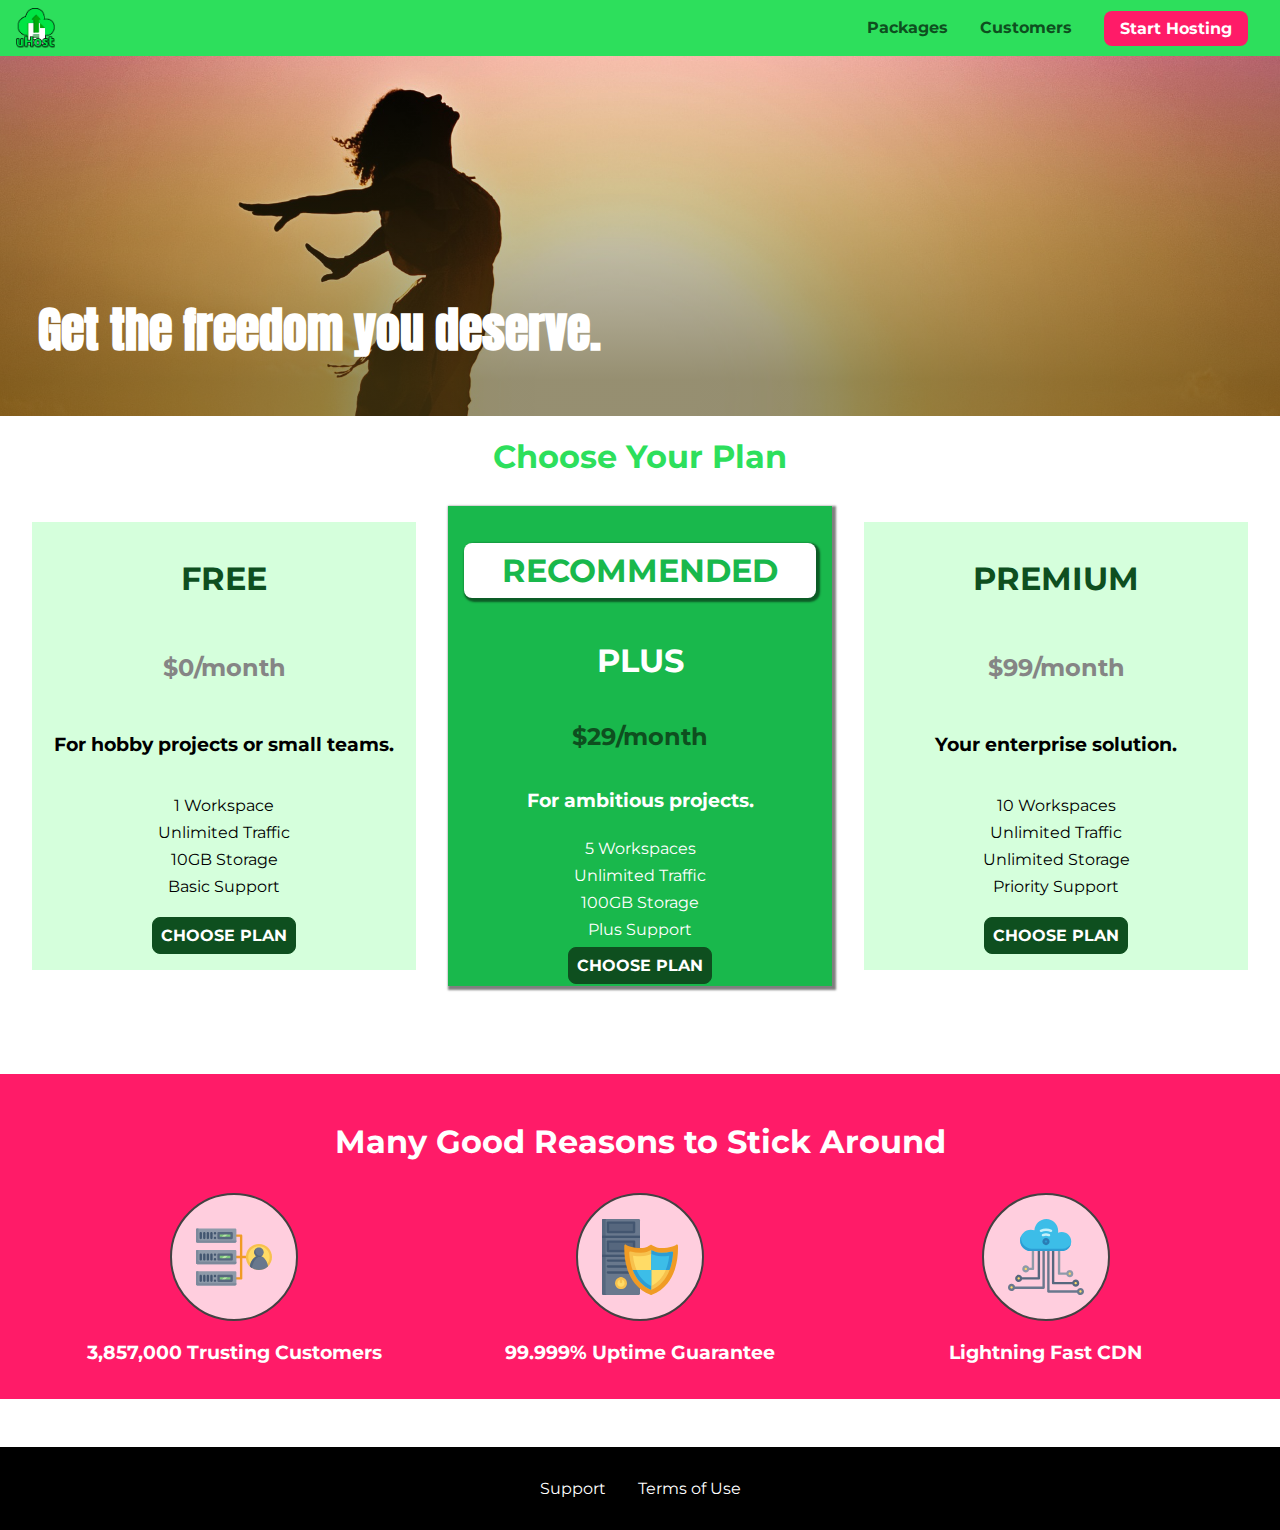
<file: index.html>
<!DOCTYPE html>
<html lang="en">

<head>
    <meta charset="UTF-8">
    <meta http-equiv="X-UA-Compatible" content="ie=edge">
    <meta name="viewport" content="width=device-width, initial-scale=1.0">
    <title>uHost</title>
    <link rel="shortcut icon" href="favicon.png">
    <link href="https://fonts.googleapis.com/css?family=Anton" rel="stylesheet">
    <link href="https://fonts.googleapis.com/css?family=Montserrat:400,700" rel="stylesheet">
    <link rel="stylesheet" href="shared.css">
    <link rel="stylesheet" href="main.css">

  <!-- Global site tag (gtag.js) - Google Analytics -->
  <script async src="https://www.googletagmanager.com/gtag/js?id=G-VBCYB2HSBV"></script>
  <script>
    window.dataLayer = window.dataLayer || [];
    function gtag(){dataLayer.push(arguments);}
    gtag('js', new Date());
  
    gtag('config', 'G-VBCYB2HSBV');
  </script>
</head>

<body>
    <div class="backdrop"></div>
    <div class="modal">
        <h1 class="modal__title">Do you want to continue?</h1>
        <div class="modal__actions">
            <a href="start-hosting/index.html" class="modal__action">Yes!</a>
            <button class="modal__action modal__action--negative" type="button">No!</button>
        </div>
    </div>
    <header class="main-header">
        <div>
            <button class="toggle-button">
                <span class="toggle-button__bar"></span>
                <span class="toggle-button__bar"></span>
                <span class="toggle-button__bar"></span>
            </button>
            <a href="index.html" class="main-header__brand">
                <img src="images/uhost-icon.png" alt="uHost - Your favorite hosting company">
            </a>
        </div>
        <nav class="main-nav">
            <ul class="main-nav__items">
                <li class="main-nav__item">
                    <a href="packages/index.html">Packages</a>
                </li>
                <li class="main-nav__item">
                    <a href="customers/index.html">Customers</a>
                </li>
                <li class="main-nav__item main-nav__item--cta">
                    <a href="start-hosting/index.html">Start Hosting</a>
                </li>
            </ul>
        </nav>
    </header>
    <nav class="mobile-nav">
        <ul class="mobile-nav__items">
            <li class="mobile-nav__item">
                <a href="packages/index.html">Packages</a>
            </li>
            <li class="mobile-nav__item">
                <a href="customers/index.html">Customers</a>
            </li>
            <li class="mobile-nav__item mobile-nav__item--cta">
                <a href="start-hosting/index.html">Start Hosting</a>
            </li>
        </ul>
    </nav>
    <main>
        <section id="product-overview">
            <h1>Get the freedom you deserve.</h1>
        </section>
        <section id="plans">
            <h1 class="section-title">Choose Your Plan</h1>
            <div class="plan__list">
                <article class="plan">
                    <h1 class="plan__title">FREE</h1>
                    <h2 class="plan__price">$0/month</h2>
                    <h3>For hobby projects or small teams.</h3>
                    <ul class="plan__features">
                        <li class="plan__feature">1 Workspace</li>
                        <li class="plan__feature">Unlimited Traffic</li>
                        <li class="plan__feature">10GB Storage</li>
                        <li class="plan__feature">Basic Support</li>
                    </ul>
                    <div>
                        <button class="button">CHOOSE PLAN</button>
                    </div>
                </article>
                <article class="plan plan--highlighted">
                    <h1 class="plan__annotation">RECOMMENDED</h1>
                    <h1 class="plan__title">PLUS</h1>
                    <h2 class="plan__price">$29/month</h2>
                    <h3>For ambitious projects.</h3>
                    <ul class="plan__features">
                        <li class="plan__feature">5 Workspaces</li>
                        <li class="plan__feature">Unlimited Traffic</li>
                        <li class="plan__feature">100GB Storage</li>
                        <li class="plan__feature">Plus Support</li>
                    </ul>
                    <div>
                        <button class="button">CHOOSE PLAN</button>
                    </div>
                </article>
                <article class="plan">
                    <h1 class="plan__title">PREMIUM</h1>
                    <h2 class="plan__price">$99/month</h2>
                    <h3>Your enterprise solution.</h3>
                    <ul class="plan__features">
                        <li class="plan__feature">10 Workspaces</li>
                        <li class="plan__feature">Unlimited Traffic</li>
                        <li class="plan__feature">Unlimited Storage</li>
                        <li class="plan__feature">Priority Support</li>
                    </ul>
                    <div>
                        <button class="button">CHOOSE PLAN</button>
                    </div>
                </article>
            </div>
        </section>
        <section id="key-features">
            <h1 class="section-title">Many Good Reasons to Stick Around</h1>
            <ul class="key-feature__list">
                <li class="key-feature">
                    <div class="key-feature__image">
                        <svg viewBox="0 0 512 512">
                            <path style="fill:#F09B24;" d="M344,248h-32V112c0-4.418-3.582-8-8-8h-40c-4.418,0-8,3.582-8,8s3.582,8,8,8h32v128h-32  c-4.418,0-8,3.582-8,8s3.582,8,8,8h32v128h-32c-4.418,0-8,3.582-8,8s3.582,8,8,8h40c4.418,0,8-3.582,8-8V264h32c4.418,0,8-3.582,8-8  S348.418,248,344,248z"
                            />
                            <path style="fill:#8E9AA9;" d="M264,64H8c-4.418,0-8,3.582-8,8v80c0,4.418,3.582,8,8,8h256c4.418,0,8-3.582,8-8V72  C272,67.582,268.418,64,264,64z"
                            />
                            <path style="fill:#7C899B;" d="M24,144c-4.418,0-8-3.582-8-8V64H8c-4.418,0-8,3.582-8,8v80c0,4.418,3.582,8,8,8h256  c4.418,0,8-3.582,8-8v-8H24z"
                            />
                            <rect x="152" y="96" style="fill:#B8E3A8;" width="88" height="32" />
                            <g>
                                <polygon style="fill:#7EC97D;" points="152,96 152,128 166,128 198,96  " />
                                <polygon style="fill:#7EC97D;" points="220,96 188,128 240,128 240,96  " />
                            </g>
                            <path style="fill:#56677E;" d="M240,136h-88c-4.418,0-8-3.582-8-8V96c0-4.418,3.582-8,8-8h88c4.418,0,8,3.582,8,8v32  C248,132.418,244.418,136,240,136z M160,120h72v-16h-72V120z"
                            />
                            <g>
                                <path style="fill:#435670;" d="M32,136c-4.418,0-8-3.582-8-8V96c0-4.418,3.582-8,8-8s8,3.582,8,8v32C40,132.418,36.418,136,32,136z   "
                                />
                                <path style="fill:#435670;" d="M56,136c-4.418,0-8-3.582-8-8V96c0-4.418,3.582-8,8-8s8,3.582,8,8v32C64,132.418,60.418,136,56,136z   "
                                />
                                <path style="fill:#435670;" d="M80,136c-4.418,0-8-3.582-8-8V96c0-4.418,3.582-8,8-8s8,3.582,8,8v32C88,132.418,84.418,136,80,136z   "
                                />
                                <path style="fill:#435670;" d="M104,136c-4.418,0-8-3.582-8-8V96c0-4.418,3.582-8,8-8s8,3.582,8,8v32   C112,132.418,108.418,136,104,136z"
                                />
                                <path style="fill:#435670;" d="M128,105c-4.418,0-8-3.582-8-8v-1c0-4.418,3.582-8,8-8s8,3.582,8,8v1   C136,101.418,132.418,105,128,105z"
                                />
                                <path style="fill:#435670;" d="M128,136c-4.418,0-8-3.582-8-8v-1c0-4.418,3.582-8,8-8s8,3.582,8,8v1   C136,132.418,132.418,136,128,136z"
                                />
                            </g>
                            <path style="fill:#8E9AA9;" d="M264,208H8c-4.418,0-8,3.582-8,8v80c0,4.418,3.582,8,8,8h256c4.418,0,8-3.582,8-8v-80  C272,211.582,268.418,208,264,208z"
                            />
                            <path style="fill:#7C899B;" d="M24,288c-4.418,0-8-3.582-8-8v-72H8c-4.418,0-8,3.582-8,8v80c0,4.418,3.582,8,8,8h256  c4.418,0,8-3.582,8-8v-8H24z"
                            />
                            <rect x="152" y="240" style="fill:#B8E3A8;" width="88" height="32" />
                            <g>
                                <polygon style="fill:#7EC97D;" points="152,240 152,272 166,272 198,240  " />
                                <polygon style="fill:#7EC97D;" points="220,240 188,272 240,272 240,240  " />
                            </g>
                            <path style="fill:#56677E;" d="M240,280h-88c-4.418,0-8-3.582-8-8v-32c0-4.418,3.582-8,8-8h88c4.418,0,8,3.582,8,8v32  C248,276.418,244.418,280,240,280z M160,264h72v-16h-72V264z"
                            />
                            <g>
                                <path style="fill:#435670;" d="M32,280c-4.418,0-8-3.582-8-8v-32c0-4.418,3.582-8,8-8s8,3.582,8,8v32C40,276.418,36.418,280,32,280   z"
                                />
                                <path style="fill:#435670;" d="M56,280c-4.418,0-8-3.582-8-8v-32c0-4.418,3.582-8,8-8s8,3.582,8,8v32C64,276.418,60.418,280,56,280   z"
                                />
                                <path style="fill:#435670;" d="M80,280c-4.418,0-8-3.582-8-8v-32c0-4.418,3.582-8,8-8s8,3.582,8,8v32C88,276.418,84.418,280,80,280   z"
                                />
                                <path style="fill:#435670;" d="M104,280c-4.418,0-8-3.582-8-8v-32c0-4.418,3.582-8,8-8s8,3.582,8,8v32   C112,276.418,108.418,280,104,280z"
                                />
                                <path style="fill:#435670;" d="M128,249c-4.418,0-8-3.582-8-8v-1c0-4.418,3.582-8,8-8s8,3.582,8,8v1   C136,245.418,132.418,249,128,249z"
                                />
                                <path style="fill:#435670;" d="M128,280c-4.418,0-8-3.582-8-8v-1c0-4.418,3.582-8,8-8s8,3.582,8,8v1   C136,276.418,132.418,280,128,280z"
                                />
                            </g>
                            <path style="fill:#8E9AA9;" d="M264,352H8c-4.418,0-8,3.582-8,8v80c0,4.418,3.582,8,8,8h256c4.418,0,8-3.582,8-8v-80  C272,355.582,268.418,352,264,352z"
                            />
                            <path style="fill:#7C899B;" d="M24,432c-4.418,0-8-3.582-8-8v-72H8c-4.418,0-8,3.582-8,8v80c0,4.418,3.582,8,8,8h256  c4.418,0,8-3.582,8-8v-8H24z"
                            />
                            <rect x="152" y="384" style="fill:#B8E3A8;" width="88" height="32" />
                            <g>
                                <polygon style="fill:#7EC97D;" points="152,384 152,416 166,416 198,384  " />
                                <polygon style="fill:#7EC97D;" points="220,384 188,416 240,416 240,384  " />
                            </g>
                            <path style="fill:#56677E;" d="M240,424h-88c-4.418,0-8-3.582-8-8v-32c0-4.418,3.582-8,8-8h88c4.418,0,8,3.582,8,8v32  C248,420.418,244.418,424,240,424z M160,408h72v-16h-72V408z"
                            />
                            <g>
                                <path style="fill:#435670;" d="M32,424c-4.418,0-8-3.582-8-8v-32c0-4.418,3.582-8,8-8s8,3.582,8,8v32C40,420.418,36.418,424,32,424   z"
                                />
                                <path style="fill:#435670;" d="M56,424c-4.418,0-8-3.582-8-8v-32c0-4.418,3.582-8,8-8s8,3.582,8,8v32C64,420.418,60.418,424,56,424   z"
                                />
                                <path style="fill:#435670;" d="M80,424c-4.418,0-8-3.582-8-8v-32c0-4.418,3.582-8,8-8s8,3.582,8,8v32C88,420.418,84.418,424,80,424   z"
                                />
                                <path style="fill:#435670;" d="M104,424c-4.418,0-8-3.582-8-8v-32c0-4.418,3.582-8,8-8s8,3.582,8,8v32   C112,420.418,108.418,424,104,424z"
                                />
                                <path style="fill:#435670;" d="M128,393c-4.418,0-8-3.582-8-8v-1c0-4.418,3.582-8,8-8s8,3.582,8,8v1   C136,389.418,132.418,393,128,393z"
                                />
                                <path style="fill:#435670;" d="M128,424c-4.418,0-8-3.582-8-8v-1c0-4.418,3.582-8,8-8s8,3.582,8,8v1   C136,420.418,132.418,424,128,424z"
                                />
                            </g>
                            <path style="fill:#F7C14D;" d="M424,168c-48.523,0-88,39.477-88,88s39.477,88,88,88s88-39.477,88-88S472.523,168,424,168z" />
                            <path style="fill:#FFDB66;" d="M424,184c-39.701,0-72,32.299-72,72s32.299,72,72,72s72-32.299,72-72S463.701,184,424,184z" />
                            <path style="fill:#69788D;" d="M484.893,314.16C476.393,274.588,451.922,248,424,248s-52.393,26.588-60.893,66.16  c-0.605,2.82,0.354,5.749,2.511,7.664C381.731,336.124,402.465,344,424,344s42.269-7.876,58.381-22.176  C484.539,319.909,485.498,316.98,484.893,314.16z"
                            />
                            <path style="fill:#56677E;" d="M434.053,249.171C430.768,248.403,427.411,248,424,248c-27.922,0-52.393,26.588-60.893,66.16  c-0.605,2.82,0.354,5.749,2.511,7.664c3.383,3.002,6.979,5.703,10.734,8.125C384.904,286.243,407.373,255.378,434.053,249.171z"
                            />
                            <path style="fill:#69788D;" d="M424,192c-17.645,0-32,14.355-32,32s14.355,32,32,32s32-14.355,32-32S441.645,192,424,192z" />
                            <path style="fill:#56677E;" d="M432,248c-17.645,0-32-14.355-32-32c0-6.783,2.128-13.076,5.742-18.258  C397.444,203.53,392,213.138,392,224c0,17.645,14.355,32,32,32c10.862,0,20.471-5.444,26.258-13.742  C445.076,245.872,438.783,248,432,248z"
                            />

                        </svg>
                    </div>
                    <p class="key-feature__description">3,857,000 Trusting Customers</p>
                </li>
                <li class="key-feature">
                    <div class="key-feature__image">
                        <svg viewBox="0 0 512 512">
                            <path style="fill:#69788D;" d="M248,0H8C3.582,0,0,3.582,0,8v496c0,4.418,3.582,8,8,8h240c4.418,0,8-3.582,8-8V8  C256,3.582,252.418,0,248,0z"
                            />
                            <path style="fill:#56677E;" d="M24,504V8c0-4.418,3.582-8,8-8H8C3.582,0,0,3.582,0,8v496c0,4.418,3.582,8,8,8h24  C27.582,512,24,508.418,24,504z"
                            />
                            <g>
                                <rect x="0" y="112" style="fill:#435670;" width="256" height="16" />
                                <rect x="0" y="240" style="fill:#435670;" width="256" height="16" />
                            </g>
                            <path style="fill:#F7C14D;" d="M128,392c-22.056,0-40,17.944-40,40s17.944,40,40,40s40-17.944,40-40S150.056,392,128,392z" />
                            <path style="fill:#FFDB66;" d="M128,408c-13.233,0-24,10.767-24,24s10.767,24,24,24s24-10.767,24-24S141.233,408,128,408z" />
                            <path style="fill:#F7C14D;" d="M128,392c-2.739,0-5.414,0.278-8,0.805V424c0,4.418,3.582,8,8,8c4.418,0,8-3.582,8-8v-31.195  C133.414,392.278,130.739,392,128,392z"
                            />
                            <g>
                                <path style="fill:#435670;" d="M216,288H40c-4.418,0-8-3.582-8-8s3.582-8,8-8h176c4.418,0,8,3.582,8,8S220.418,288,216,288z"
                                />
                                <path style="fill:#435670;" d="M216,328H40c-4.418,0-8-3.582-8-8s3.582-8,8-8h176c4.418,0,8,3.582,8,8S220.418,328,216,328z"
                                />
                                <path style="fill:#435670;" d="M216,368H40c-4.418,0-8-3.582-8-8s3.582-8,8-8h176c4.418,0,8,3.582,8,8S220.418,368,216,368z"
                                />
                                <path style="fill:#435670;" d="M216,16H40c-4.418,0-8,3.582-8,8v64c0,4.418,3.582,8,8,8h176c4.418,0,8-3.582,8-8V24   C224,19.582,220.418,16,216,16z"
                                />
                            </g>
                            <rect x="48" y="32" style="fill:#56677E;" width="160" height="48" />
                            <path style="fill:#435670;" d="M216,144H40c-4.418,0-8,3.582-8,8v64c0,4.418,3.582,8,8,8h176c4.418,0,8-3.582,8-8v-64  C224,147.582,220.418,144,216,144z"
                            />
                            <rect x="48" y="160" style="fill:#56677E;" width="160" height="48" />
                            <path style="fill:#F09B24;" d="M511.747,180.237c-0.194-6.537-8.107-10.107-13.135-5.894c-5.6,4.693-42.904,21.282-98.514,21.282  c-33.45,0-64.625-20.999-64.929-21.206c-2.9-1.991-6.764-1.85-9.512,0.346c-2.677,2.135-27.201,20.86-63.793,20.86  c-55.607,0-92.914-16.589-98.515-21.282c-5.028-4.211-12.941-0.645-13.135,5.894c-1.634,54.834,4.655,105.941,18.693,151.903  c12.096,39.604,29.759,74.047,52.497,102.373c27.538,34.304,62.743,59.882,104.66,76.045c3.069,1.918,6.757,1.921,9.83,0  c41.917-16.163,77.122-41.741,104.66-76.045c22.738-28.326,40.401-62.77,52.497-102.373  C507.092,286.179,513.381,235.071,511.747,180.237z"
                            />
                            <path style="fill:#F7C14D;" d="M476.21,221.226c-1.953-1.631-4.568-2.235-7.036-1.628c-21.686,5.327-44.926,8.028-69.075,8.028  c-25.926,0-49.633-8.975-64.955-16.504c-2.307-1.134-5.016-1.091-7.284,0.116c-14.059,7.477-36.919,16.388-65.994,16.388  c-24.153,0-47.394-2.701-69.075-8.028c-5.155-1.268-10.221,2.966-9.894,8.261c2.077,33.693,7.668,65.635,16.616,94.935  c22.774,74.565,66.139,126.334,128.888,153.868c2.032,0.891,4.397,0.891,6.43,0c61.777-27.107,104.716-78.876,127.62-153.868  c8.948-29.3,14.539-61.241,16.616-94.935C479.224,225.319,478.163,222.856,476.21,221.226z"
                            />
                            <path style="fill:#FFDB66;" d="M331.609,451.727c-52.604-25.289-89.304-70.987-109.144-135.944  c-6.532-21.39-11.162-44.336-13.82-68.447c17.133,2.852,34.952,4.291,53.22,4.291c29.394,0,53.376-7.793,69.978-15.561  c17.44,7.736,41.656,15.561,68.256,15.561c18.267,0,36.085-1.439,53.219-4.291c-2.659,24.112-7.288,47.06-13.82,68.448  C419.545,381.108,383.27,426.805,331.609,451.727z"
                            />
                            <g>
                                <path style="fill:#2C9DD4;" d="M479.066,227.858c0.157-2.539-0.903-5.002-2.856-6.633s-4.568-2.235-7.036-1.628   c-21.686,5.327-44.926,8.028-69.075,8.028c-25.926,0-49.633-8.975-64.955-16.504c-1.057-0.52-2.2-0.78-3.345-0.806l-0.072,133.351   h123.601c2.556-6.746,4.933-13.702,7.123-20.874C471.398,293.493,476.989,261.552,479.066,227.858z"
                                />
                                <path style="fill:#2C9DD4;" d="M206.658,343.667c24.153,63.42,65.028,108.108,121.743,132.995c1.031,0.452,2.147,0.673,3.263,0.666   l0.063-133.661H206.658z"
                                />
                            </g>
                            <g>
                                <path style="fill:#3CBDE8;" d="M439.497,315.783c6.532-21.389,11.161-44.336,13.82-68.448c-17.134,2.852-34.952,4.291-53.219,4.291   c-26.6,0-50.815-7.824-68.256-15.561l-0.116,107.601h97.758C433.179,334.807,436.524,325.518,439.497,315.783z"
                                />
                                <path style="fill:#3CBDE8;" d="M232.523,343.667c21.144,50.298,54.363,86.56,99.087,108.06l0.117-108.06H232.523z" />
                            </g>
                        </svg>
                    </div>
                    <p class="key-feature__description">99.999% Uptime Guarantee</p>
                </li>
                <li class="key-feature">
                    <div class="key-feature__image">
                        <svg viewBox="0 0 512 512">
                            <path style="fill:#8E9AA9;" d="M168,200c-4.418,0-8,3.582-8,8v120h-17.376c-3.302-9.311-12.194-16-22.624-16  c-13.234,0-24,10.767-24,24s10.766,24,24,24c10.429,0,19.321-6.689,22.624-16H168c4.418,0,8-3.582,8-8V208  C176,203.582,172.418,200,168,200z"
                            />
                            <path style="fill:#FFDB66;" d="M120,328c-4.411,0-8,3.589-8,8s3.589,8,8,8s8-3.589,8-8S124.411,328,120,328z" />
                            <path style="fill:#56677E;" d="M208,200c-4.418,0-8,3.582-8,8v184H94.624C91.322,382.689,82.43,376,72,376  c-13.234,0-24,10.767-24,24s10.766,24,24,24c10.429,0,19.321-6.689,22.624-16H208c4.418,0,8-3.582,8-8V208  C216,203.582,212.418,200,208,200z"
                            />
                            <path style="fill:#FFDB66;" d="M72,392c-4.411,0-8,3.589-8,8s3.589,8,8,8s8-3.589,8-8S76.411,392,72,392z" />
                            <path style="fill:#69788D;" d="M240,208c-4.418,0-8,3.582-8,8v239H47.24c-2.671-10.34-12.078-18-23.24-18c-13.234,0-24,10.767-24,24  s10.766,24,24,24c9.666,0,18.009-5.747,21.809-14H240c4.418,0,8-3.582,8-8V216C248,211.582,244.418,208,240,208z"
                            />
                            <path style="fill:#FFDB66;" d="M24,453c-4.411,0-8,3.589-8,8s3.589,8,8,8s8-3.589,8-8S28.411,453,24,453z" />
                            <path style="fill:#69788D;" d="M488,464c-10.429,0-19.321,6.689-22.624,16H280V208c0-4.418-3.582-8-8-8s-8,3.582-8,8v280  c0,4.418,3.582,8,8,8h193.376c3.302,9.311,12.194,16,22.624,16c13.234,0,24-10.767,24-24S501.234,464,488,464z"
                            />
                            <path style="fill:#FFDB66;" d="M488,480c-4.411,0-8,3.589-8,8s3.589,8,8,8s8-3.589,8-8S492.411,480,488,480z" />
                            <path style="fill:#56677E;" d="M456,408c-10.429,0-19.321,6.689-22.624,16H312V208c0-4.418-3.582-8-8-8s-8,3.582-8,8v224  c0,4.418,3.582,8,8,8h129.376c3.302,9.311,12.194,16,22.624,16c13.234,0,24-10.767,24-24S469.234,408,456,408z"
                            />
                            <path style="fill:#FFDB66;" d="M456,424c-4.411,0-8,3.589-8,8s3.589,8,8,8s8-3.589,8-8S460.411,424,456,424z" />
                            <path style="fill:#8E9AA9;" d="M416,344c-10.429,0-19.321,6.689-22.624,16H352V208c0-4.418-3.582-8-8-8s-8,3.582-8,8v160  c0,4.418,3.582,8,8,8h49.376c3.302,9.311,12.194,16,22.624,16c13.234,0,24-10.767,24-24S429.234,344,416,344z"
                            />
                            <path style="fill:#FFDB66;" d="M416,360c-4.411,0-8,3.589-8,8s3.589,8,8,8s8-3.589,8-8S420.411,360,416,360z" />
                            <path style="fill:#3CBDE8;" d="M362,88c-8.741,0-17.231,1.751-25.06,5.085C337.646,88.797,338,84.43,338,80  c0-44.112-35.888-80-80-80c-42.823,0-77.895,33.816-79.909,76.149C170.393,73.415,162.244,72,154,72c-39.701,0-72,32.299-72,72  s32.299,72,72,72h208c35.29,0,64-28.71,64-64S397.29,88,362,88z"
                            />
                            <path style="fill:#2C9DD4;" d="M368,200H160c-39.701,0-72-32.299-72-72c0-5.863,0.721-11.559,2.05-17.019  C84.918,120.88,82,132.102,82,144c0,39.701,32.299,72,72,72h208c30.389,0,55.88-21.296,62.379-49.743  C413.565,186.327,392.352,200,368,200z"
                            />
                            <path style="fill:#2A7DB5;" d="M256,128c-13.234,0-24,10.767-24,24s10.766,24,24,24c13.233,0,24-10.767,24-24S269.233,128,256,128z"
                            />
                            <path style="fill:#2C9DD4;" d="M256,144c-4.411,0-8,3.589-8,8s3.589,8,8,8c4.411,0,8-3.589,8-8S260.411,144,256,144z" />
                            <g>
                                <path style="fill:#C5F1FA;" d="M221.755,87.695c-2.994,0-5.864-1.688-7.233-4.572c-1.894-3.991-0.194-8.763,3.798-10.657   C230.157,66.849,242.834,64,256,64c13.166,0,25.844,2.849,37.68,8.466c3.992,1.895,5.692,6.666,3.798,10.657   s-6.666,5.692-10.657,3.798C277.144,82.328,266.774,80,256,80c-10.774,0-21.144,2.328-30.821,6.921   C224.072,87.446,222.904,87.695,221.755,87.695z"
                                />
                                <path style="fill:#C5F1FA;" d="M276.545,116.618c-1.148,0-2.316-0.249-3.424-0.774C267.745,113.293,261.985,112,256,112   c-5.985,0-11.745,1.293-17.121,3.844c-3.991,1.895-8.763,0.192-10.657-3.798c-1.894-3.992-0.193-8.764,3.798-10.657   C239.557,97.813,247.625,96,256,96c8.376,0,16.444,1.813,23.98,5.389c3.991,1.894,5.692,6.665,3.798,10.657   C282.41,114.93,279.539,116.618,276.545,116.618z"
                                />
                            </g>

                        </svg>
                    </div>
                    <p class="key-feature__description">Lightning Fast CDN</p>
                </li>
            </ul>
        </section>
    </main>
    <footer class="main-footer">
        <nav>
            <ul class="main-footer__links">
                <li class="main-footer__link">
                    <a href="#">Support</a>
                </li>
                <li class="main-footer__link">
                    <a href="#">Terms of Use</a>
                </li>
            </ul>
        </nav>
    </footer>
    <script src="shared.js"></script>
</body>

</html>
</file>
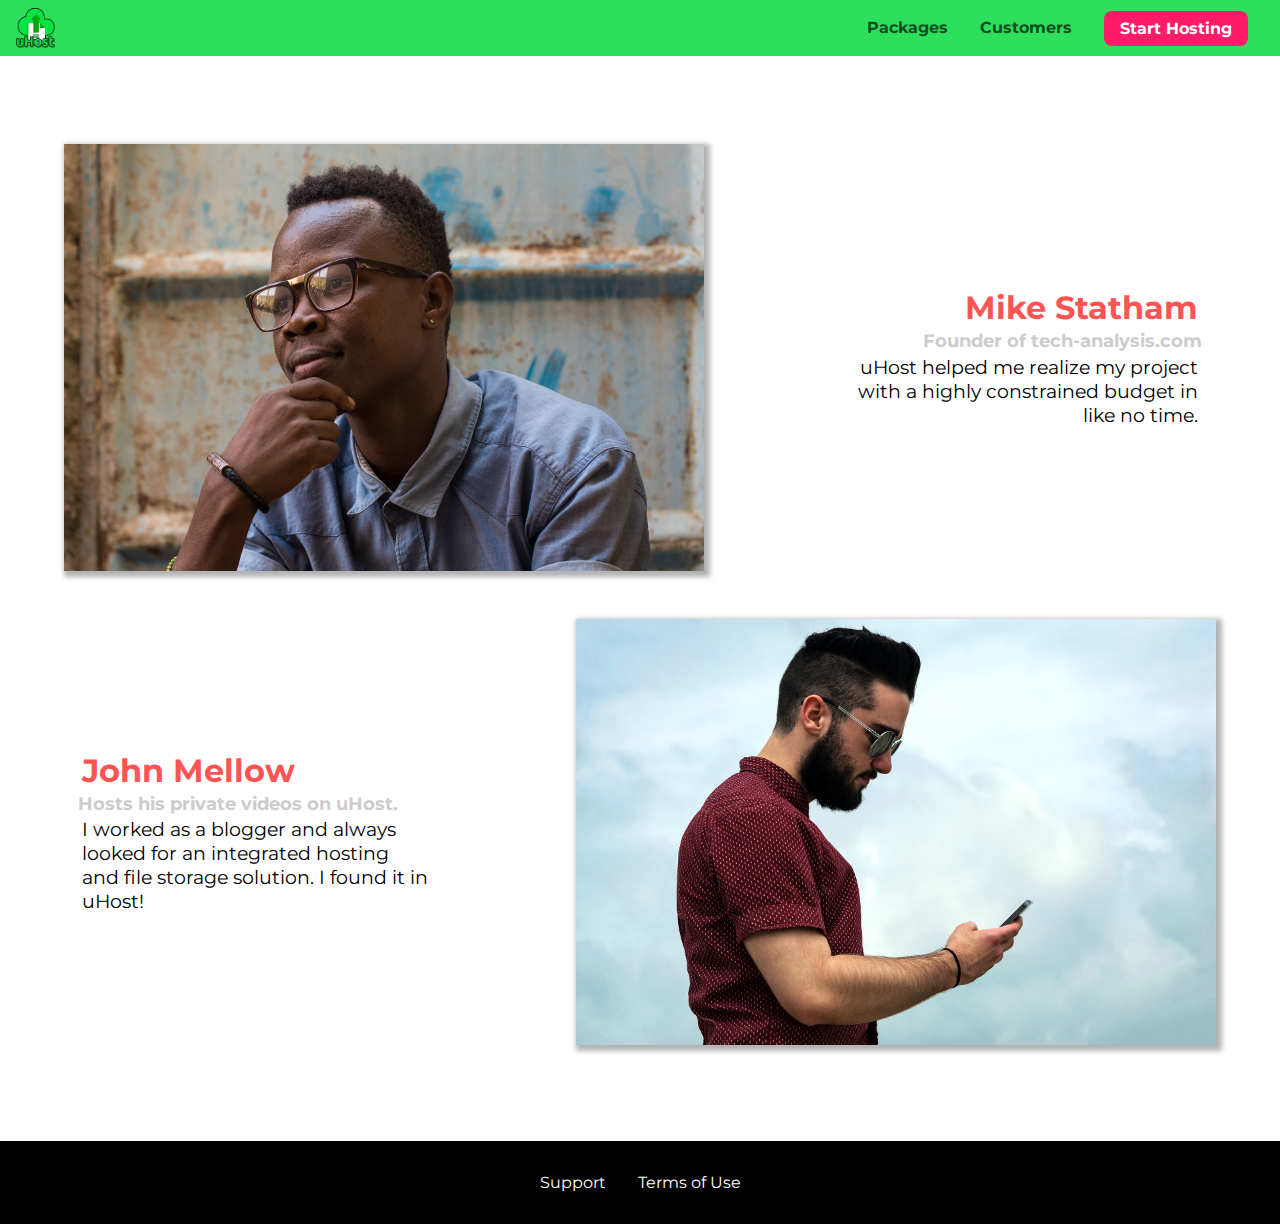
<file: customers/index.html>
<!DOCTYPE html>
<html lang="en">

<head>
    <meta charset="UTF-8">
    <meta name="viewport" content="width=device-width, initial-scale=1.0">
    <meta http-equiv="X-UA-Compatible" content="ie=edge">
    <title>uHost Customers</title>
    <link rel="shortcut icon" href="../favicon.png">
    <link href="https://fonts.googleapis.com/css?family=Anton|Montserrat:400,700" rel="stylesheet">
    <link rel="stylesheet" href="../shared.css">
    <link rel="stylesheet" href="customers.css">

    <!-- Global site tag (gtag.js) - Google Analytics -->
    <script async src="https://www.googletagmanager.com/gtag/js?id=G-VBCYB2HSBV"></script>
    <script>
      window.dataLayer = window.dataLayer || [];
      function gtag(){dataLayer.push(arguments);}
      gtag('js', new Date());
    
      gtag('config', 'G-VBCYB2HSBV');
    </script>
</head>

<body>
    <div class="backdrop"></div>
    <header class="main-header">
        <div>
            <button class="toggle-button">
                <span class="toggle-button__bar"></span>
                <span class="toggle-button__bar"></span>
                <span class="toggle-button__bar"></span>
            </button>
            <a href="../index.html" class="main-header__brand">
                <img src="../images/uhost-icon.png" alt="uHost - Your favorite hosting company">
            </a>
        </div>
        <nav class="main-nav">
            <ul class="main-nav__items">
                <li class="main-nav__item">
                    <a href="../packages/index.html">Packages</a>
                </li>
                <li class="main-nav__item">
                    <a href="index.html">Customers</a>
                </li>
                <li class="main-nav__item main-nav__item--cta">
                    <a href="start-hosting/index.html">Start Hosting</a>
                </li>
            </ul>
        </nav>
    </header>
    <nav class="mobile-nav">
        <ul class="mobile-nav__items">
            <li class="mobile-nav__item">
                <a href="../packages/index.html">Packages</a>
            </li>
            <li class="mobile-nav__item">
                <a href="index.html">Customers</a>
            </li>
            <li class="mobile-nav__item mobile-nav__item--cta">
                <a href="../start-hosting/index.html">Start Hosting</a>
            </li>
        </ul>
    </nav>
    <main>
        <div>
            <div class="testimonial" id="customer-1">
                <div class="testimonial__image-container">
                    <img src="../images/customer-1.jpg" alt="Mike Statham - Customer" class="testimonial__image">
                </div>
                <div class="testimonial__info">
                    <h1 class="testimonial__name">Mike Statham</h1>
                    <h2 class="testimonial__subtitle">Founder of
                        <a href="tech-analysis.com">tech-analysis.com</a>
                    </h2>
                    <p class="testimonial__text">uHost helped me realize my project with a highly constrained budget in like no time.</p>
                </div>
            </div>
            <div class="testimonial" id="customer-2">

                <div class="testimonial__info">
                    <h1 class="testimonial__name">John Mellow</h1>
                    <h2 class="testimonial__subtitle">Hosts his private videos on uHost.
                    </h2>
                    <p class="testimonial__text">I worked as a blogger and always looked for an integrated hosting and file storage solution. I found
                        it in uHost!
                    </p>
                </div>
                <div class="testimonial__image-container">
                    <img src="../images/customer-2.jpg" alt="John Mellow - Customer" class="testimonial__image">
                </div>
            </div>
        </div>
    </main>
    <footer class="main-footer">
        <nav>
            <ul class="main-footer__links">
                <li class="main-footer__link">
                    <a href="#">Support</a>
                </li>
                <li class="main-footer__link">
                    <a href="#">Terms of Use</a>
                </li>
            </ul>
        </nav>
    </footer>
    <script src="../shared.js"></script>
</body>

</html>
</file>
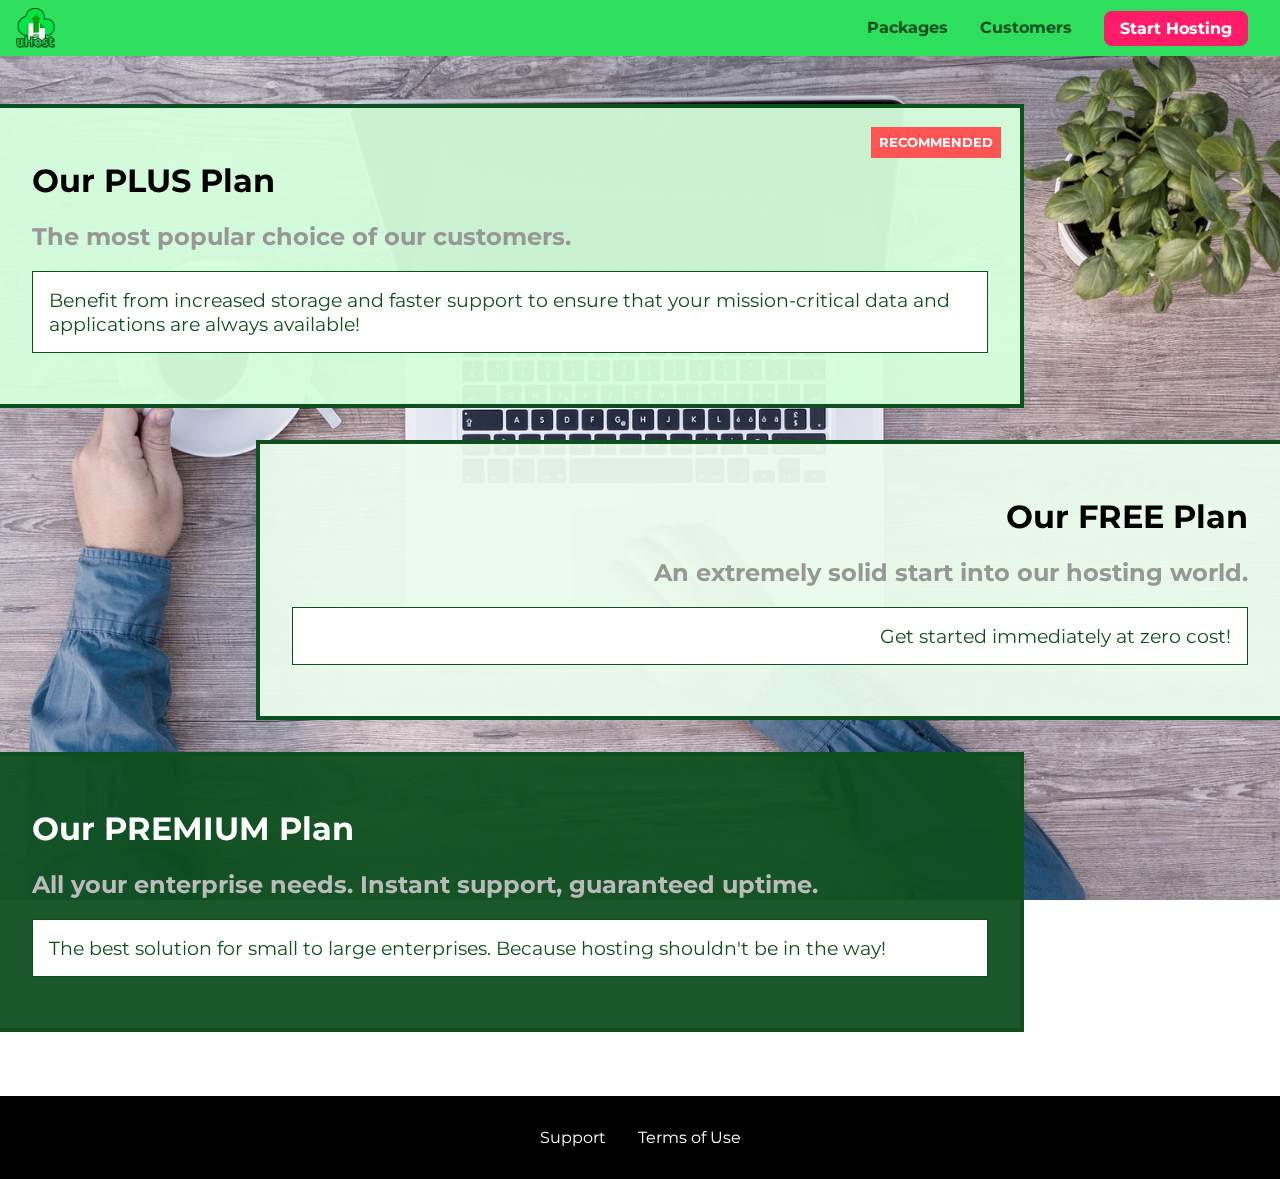
<file: packages/index.html>
<!DOCTYPE html>
<html lang="en">

<head>
    <meta charset="UTF-8">
    <meta http-equiv="X-UA-Compatible" content="ie=edge">
    <meta name="viewport" content="width=device-width, initial-scale=1.0">
    <title>uHost</title>
    <link rel="shortcut icon" href="../favicon.png">
    <link href="https://fonts.googleapis.com/css?family=Montserrat:400,700" rel="stylesheet">
    <link rel="stylesheet" href="../shared.css">
    <link rel="stylesheet" href="packages.css">

    <!-- Global site tag (gtag.js) - Google Analytics -->
    <script async src="https://www.googletagmanager.com/gtag/js?id=G-VBCYB2HSBV"></script>
    <script>
      window.dataLayer = window.dataLayer || [];
      function gtag(){dataLayer.push(arguments);}
      gtag('js', new Date());
    
      gtag('config', 'G-VBCYB2HSBV');
    </script>
</head>

<body>
    <div class="backdrop"></div>
    <div class="background"></div>
    <header class="main-header">
        <div>
            <button class="toggle-button">
                <span class="toggle-button__bar"></span>
                <span class="toggle-button__bar"></span>
                <span class="toggle-button__bar"></span>
            </button>
            <a href="../index.html" class="main-header__brand">
                <img src="../images/uhost-icon.png" alt="uHost - Your favorite hosting company">
            </a>
        </div>
        <nav class="main-nav">
            <ul class="main-nav__items">
                <li class="main-nav__item">
                    <a href="index.html">Packages</a>
                </li>
                <li class="main-nav__item">
                    <a href="../customers/index.html">Customers</a>
                </li>
                <li class="main-nav__item main-nav__item--cta">
                    <a href="../start-hosting/index.html">Start Hosting</a>
                </li>
            </ul>
        </nav>
    </header>
    <nav class="mobile-nav">
        <ul class="mobile-nav__items">
            <li class="mobile-nav__item">
                <a href="index.html">Packages</a>
            </li>
            <li class="mobile-nav__item">
                <a href="../customers/index.html">Customers</a>
            </li>
            <li class="mobile-nav__item mobile-nav__item--cta">
                <a href="../start-hosting/index.html">Start Hosting</a>
            </li>
        </ul>
    </nav>
    <main>
        <section class="package" id="plus">
            <a href="#">
                <h1 class="package__title">Our PLUS Plan</h1>
                <h2 class="package__badge">RECOMMENDED</h2>
                <h2 class="package__subtitle">The most popular choice of our customers.</h2>
                <p class="package__info">Benefit from increased storage and faster support to ensure that your mission-critical data and applications
                    are always available!</p>
            </a>
        </section>
        <section class="package" id="free">
            <a href="#">
                <h1 class="package__title">Our FREE Plan</h1>
                <h2 class="package__subtitle">An extremely solid start into our hosting world.</h2>
                <p class="package__info">Get started immediately at zero cost!</p>
            </a>
        </section>
        <div class="clearfix"></div>
        <section class="package" id="premium">
            <a href="#">
                <h1 class="package__title">Our PREMIUM Plan</h1>
                <h2 class="package__subtitle">All your enterprise needs. Instant support, guaranteed uptime. </h2>
                <p class="package__info">The best solution for small to large enterprises. Because hosting shouldn't be in the way!</p>
            </a>
        </section>
    </main>
    <footer class="main-footer">
        <nav>
            <ul class="main-footer__links">
                <li class="main-footer__link">
                    <a href="#">Support</a>
                </li>
                <li class="main-footer__link">
                    <a href="#">Terms of Use</a>
                </li>
            </ul>
        </nav>
    </footer>
    <script src="../shared.js"></script>
</body>

</html>
</file>
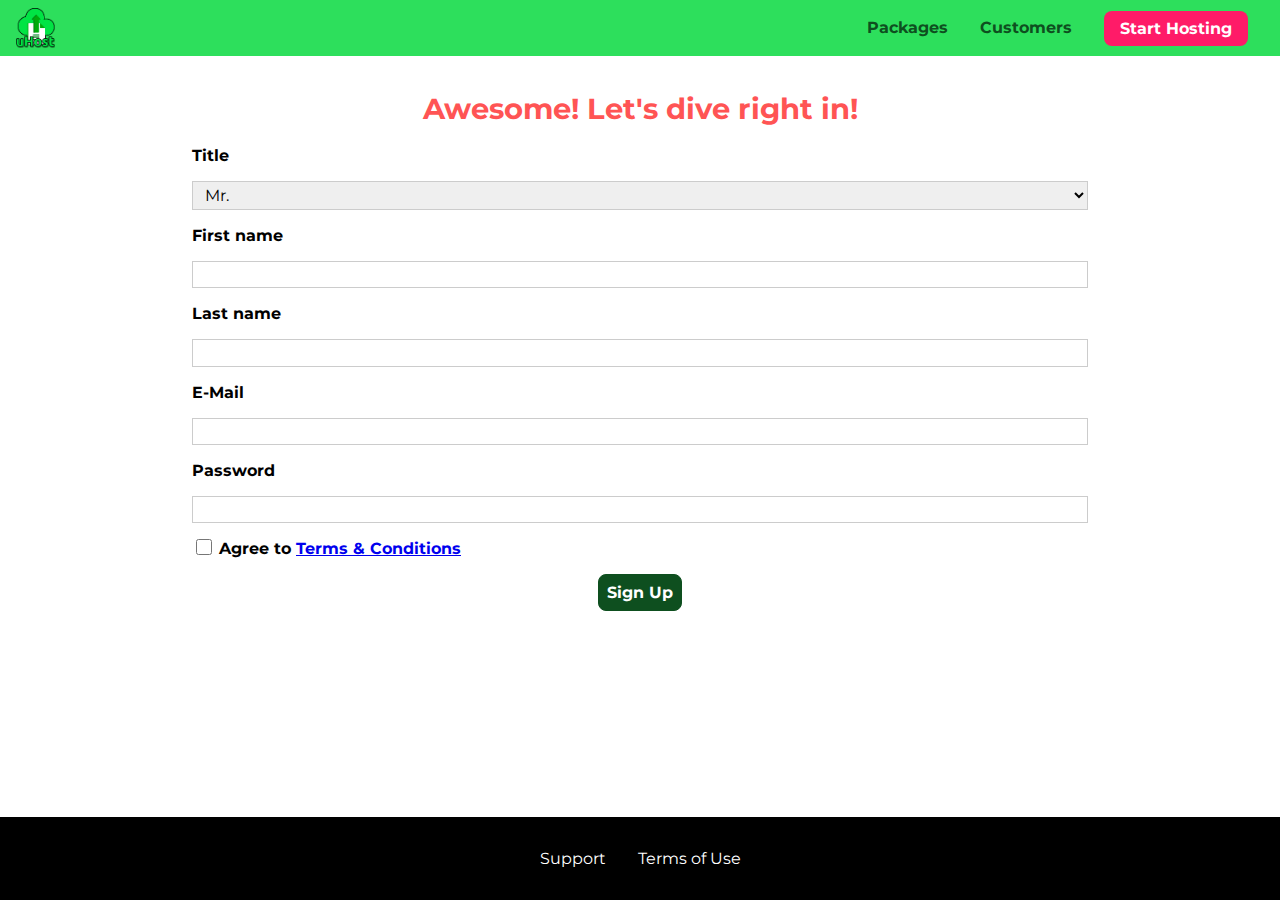
<file: start-hosting/index.html>
<!DOCTYPE html>
<html lang="en">

<head>
    <meta charset="UTF-8">
    <meta name="viewport" content="width=device-width, initial-scale=1.0">
    <meta http-equiv="X-UA-Compatible" content="ie=edge">
    <title>uHost Signup</title>
    <link rel="shortcut icon" href="../favicon.png">
    <link href="https://fonts.googleapis.com/css?family=Anton|Montserrat:400,700" rel="stylesheet">
    <link rel="stylesheet" href="../shared.css">
    <link rel="stylesheet" href="start-hosting.css">

  <!-- Global site tag (gtag.js) - Google Analytics -->
    <script async src="https://www.googletagmanager.com/gtag/js?id=G-VBCYB2HSBV"></script>
    <script>
      window.dataLayer = window.dataLayer || [];
      function gtag(){dataLayer.push(arguments);}
      gtag('js', new Date());
    
      gtag('config', 'G-VBCYB2HSBV');
    </script>
</head>

<body>
    <div class="backdrop"></div>
    <header class="main-header">
        <div>
            <button class="toggle-button">
                <span class="toggle-button__bar"></span>
                <span class="toggle-button__bar"></span>
                <span class="toggle-button__bar"></span>
            </button>
            <a href="../index.html" class="main-header__brand">
                <img src="../images/uhost-icon.png" alt="uHost - Your favorite hosting company">
            </a>
        </div>
        <nav class="main-nav">
            <ul class="main-nav__items">
                <li class="main-nav__item">
                    <a href="../packages/index.html">Packages</a>
                </li>
                <li class="main-nav__item">
                    <a href="../customers/index.html">Customers</a>
                </li>
                <li class="main-nav__item main-nav__item--cta">
                    <a href="index.html">Start Hosting</a>
                </li>
            </ul>
        </nav>
    </header>
    <nav class="mobile-nav">
        <ul class="mobile-nav__items">
            <li class="mobile-nav__item">
                <a href="../packages/index.html">Packages</a>
            </li>
            <li class="mobile-nav__item">
                <a href="../customers/index.html">Customers</a>
            </li>
            <li class="mobile-nav__item mobile-nav__item--cta">
                <a href="index.html">Start Hosting</a>
            </li>
        </ul>
    </nav>
    <main class="signup-page">
        <h1 class="signup-title">Awesome! Let's dive right in!</h1>
        <form action="index.html" class="signup-form">
            <label for="title">Title</label>
            <select id="title">
                <option value="mr">Mr.</option>
                <option value="ms">Ms.</option>
            </select>
            <label for="first-name">First name</label>
            <input type="text" id="first-name">
            <label for="last-name">Last name</label>
            <input type="text" id="last-name">
            <label for="email">E-Mail</label>
            <input type="email" id="email">
            <label for="password">Password</label>
            <input type="password" id="password">
            <input type="checkbox" id="agree-terms">
            <label for="agree-terms">Agree to
                <a href="#">Terms &amp; Conditions</a>
            </label>
            <button type="submit" class="button">Sign Up</button>
        </form>
    </main>
    <footer class="main-footer">
        <nav>
            <ul class="main-footer__links">
                <li class="main-footer__link">
                    <a href="#">Support</a>
                </li>
                <li class="main-footer__link">
                    <a href="#">Terms of Use</a>
                </li>
            </ul>
        </nav>
    </footer>
    <script src="../shared.js"></script>
</body>

</html>
</file>
<file: shared.css>
* {
  box-sizing: border-box;
}

html {
  height: 100%;
}

body {
  font-family: "Montserrat", sans-serif;
  margin: 0;
  display: grid;
  grid-template-rows: 3.5rem auto fit-content(8rem);
  grid-template-areas: "header"
                      "main"
                      "footer";
  height: 100%;
}

main {
  /* min-height: calc(100vh - 3.5rem - 8rem); */
  grid-area: main;
  /* margin-top: 3.5rem; */
}

.backdrop {
  position: fixed;
  display: none;
  top: 0;
  left: 0;
  z-index: 100;
  width: 100vw;
  height: 100vh;
  background: rgba(0, 0, 0, 0.5);
}

.main-header {
  width: 100%;
  position: fixed;
  top: 0;
  left: 0;
  background: #2ddf5c;
  padding: 0.5rem 1rem;
  z-index: 1;
  display: flex;
  align-items: center;
  justify-content: space-between;
}


.toggle-button {
  width: 3rem;
  background: transparent;
  border: none;
  cursor: pointer;
  padding-top: 0;
  padding-bottom: 0;
  vertical-align: middle;
}

.toggle-button:focus {
  outline: none;
}

.toggle-button__bar {
  width: 100%;
  height: 0.2rem;
  background: black;
  display: block;
  margin: 0.6rem 0;
}

.main-header__brand {
  color: #0e4f1f;
  text-decoration: none;
  font-weight: bold;
  height: 2.5rem;
  /* width: 20px; */
}

.main-header__brand img {
  height: 2.5rem;
  vertical-align: middle;
  /* width: 100%; */
}

.main-nav {
  display: none;
}

.main-nav__items {
  margin: 0;
  padding: 0;
  list-style: none;
  display: flex;
}

.main-nav__item {
  margin: 0 1rem;
}

.main-nav__item a,
.mobile-nav__item a {
  text-decoration: none;
  color: #0e4f1f;
  font-weight: bold;
  padding: 0.2rem 0;
}

.main-nav__item a:hover {
  color: white;
  border-bottom: 5px solid white;
}

.mobile-nav__item a:hover {
  color: #ff1b68;
  border-bottom: 5px solid #ff1b68;
}

.main-nav__item--cta a,
.mobile-nav__item--cta a {
  color: white;
  background: #ff1b68;
  padding: 0.5rem 1rem;
  border-radius: 8px;
}

.main-nav__item--cta a:hover,
.main-nav__item--cta a:active{
  color: #ff1b68;
  background: white;
  border: none;
}
.mobile-nav__item--cta a:hover,
.mobile-nav__item--cta a:active {
  color: #ff1b68;
  background: white;
  border: 2px solid #ff1b68;
}

@media (min-width: 40rem) {
  .toggle-button {
    display: none;
  }

  .main-nav {
    display: flex;
  }
}

.main-footer {
  background: black;
  padding: 2rem;
  margin-top: 3rem;
  grid-area: footer;
}

.main-footer__links {
  list-style: none;
  margin: 0;
  padding: 0;
  text-align: center;
  display: flex;
  flex-direction: column;
  align-content: center;
}

.main-footer__link {
  display: block;
  margin: .5rem 0;
}

.main-footer__link a {
  color: white;
  text-decoration: none;
}

.main-footer__link a:hover,
.main-footer__link a:active {
  color: #ccc;
}

.mobile-nav {
  display: none;
  position: fixed;
  z-index: 101;
  top: 0;
  left: 0;
  background: white;
  width: 80%;
  height: 100vh;
  
}

.mobile-nav__items {
  display: flex;
  flex-direction: column;
    align-items: center;
    justify-content: center;
    margin: 0;
  width: 90%;
  height: 100%;
  list-style: none;
}

.mobile-nav__item {
  margin: 1rem 0;
}

.mobile-nav__item a {
  font-size: 1.5rem;
}

.button {
  background: #0e4f1f;
  color: white;
  font: inherit;
  border: 1.5px solid #0e4f1f;
  padding: 0.5rem;
  border-radius: 8px;
  font-weight: bold;
  cursor: pointer;
}

.button:hover,
.button:active {
  background: white;
  color: #0e4f1f;
}

.button:focus {
  outline: none;
}

.open {
    display: flex;
    
}

@media (min-width: 40rem) {
  .main-footer__link {
    margin: 0 1rem;
  }
  .main-footer__links {
    flex-direction: row;
    justify-content: center;
  }
}
</file>
<file: main.css>
#product-overview {
  background: linear-gradient(to top, rgba(80, 68, 18, 0.6) 10%, transparent),
    url("images/freedom.jpg") bottom 80% center/cover no-repeat border-box,
    #ff1b68;
  /* background-image: url("freedom.jpg");
    background-size: cover;
    background-position: left 10% bottom 20%; */
  /* background-repeat: no-repeat;
    background-origin: border-box;
    background-clip: border-box; */
  /* background-image: linear-gradient(180deg, red 70%, blue 60%, rgba(0,0,0,0.5)); */
  /* background-image: radial-gradient(ellipse farthest-corner at 20% 50%, red, blue 70%, green); */
  width: 100vw;
  height: 40vh;
  /* border: 5px dashed red; */
  position: relative;
}

#product-overview h1 {
  color: white;
  font-family: "Anton", sans-serif;
  position: absolute;
  bottom: 5%;
  left: 3%;
  font-size: 1.6rem;
}

@media (min-width: 40rem) and (min-height: 40rem) {
  #product-overview {
    height: 40vh;
    background-position: 50% 25%;
  }

  #product-overview h1 {
    font-size: 3rem;
  }
}

.section-title {
  color: #2ddf5c;
  text-align: center;
}

.plan {
  background: #d5ffdc;
  text-align: center;
  padding: 1rem;
  margin: 0.5rem 0;
  width: 100%;
}


.plan--highlighted {
  background: #19b84c;
  color: white;
}

.plan__annotation {
  background: white;
  color: #19b84c;
  padding: 0.5rem;
  box-shadow: 2px 2px 2px 2px rgba(0, 0, 0, 0.5);
  border-radius: 8px;
}

.plan__title {
  color: #0e4f1f;
}

.plan__price {
  color: #858585;
}

.plan--highlighted .plan__title {
  color: white;
}

.plan--highlighted .plan__price {
  color: #0e4f1f;
}

.plan__features {
  list-style: none;
  margin: 0;
  padding: 0;
}

.plan__feature {
  margin: 0.5rem 0;
}

@media (min-width: 40rem) {
  .plan__list {
    width: 100%;
    display: flex;
    align-content: center;
    justify-content: space-evenly;     
    align-items: center;                                                               
  }

  .plan {
    width: 30%;
    /* vertical-align: middle; */
    min-width: 13rem;
    max-width: 25rem;
    display: flex;
    flex-direction: column;
    /* align-content: center; */
    justify-content: space-between;
    height: 28rem;

  }

  .plan--highlighted {
    box-shadow: 2px 2px 2px 2px rgba(0, 0, 0, 0.5);
    height: 30rem;
  }
}

#key-features {
  background: #ff1b68;
  margin-top: 5rem;
  padding: 1rem;
}

#key-features .section-title {
  color: white;
  margin: 2rem;
}

.key-feature__list {
  list-style: none;
  margin: 0;
  padding: 0;
  text-align: center;
  display: flex;
  flex-direction: column;
  align-content: center;
  justify-content: space-evenly;
}

.key-feature__image {
  background: #ffcede;
  width: 128px;
  height: 128px;
  border: 2px solid #424242;
  border-radius: 50%;
  margin: auto;
  padding: 1.5rem;
}

.key-feature__description {
  text-align: center;
  font-weight: bold;
  color: white;
  font-size: 1.2rem;
}

@media (min-width: 40rem) {
  .key-feature {
    display: inline-block;
    width: 30%;
    max-width: 25rem;
    vertical-align: top;
  }
  .key-feature__list {
    flex-direction: row;
  }
}

/* h1 {
    font-family: sans-serif;
} */

.modal {
  position: fixed;
  display: none;
  z-index: 200;
  top: 20%;
  left: 30%;
  width: 40%;
  background: white;
  padding: 1rem;
  border: 1px solid #ccc;
  box-shadow: 1px 1px 1px rgba(0, 0, 0, 0.5);
}

.modal__title {
  text-align: center;
  margin: 0 0 1rem 0;
}

.modal__actions {
  text-align: center;
}

.modal__action {
  border: 1px solid #0e4f1f;
  background: #0e4f1f;
  text-decoration: none;
  color: white;
  font: inherit;
  padding: 0.5rem 1rem;
  cursor: pointer;
}

.modal__action:hover,
.modal__action:active {
  background: #2ddf5c;
  border-color: #2ddf5c;
}

.modal__action--negative {
  background: red;
  border-color: red;
}

.modal__action--negative:hover,
.modal__action--negative:active {
  background: #ff5454;
  border-color: #ff5454;
}
</file>
<file: customers/customers.css>
main {
  padding-top: 2.5rem;
}

.testimonial {
    font-size: 1.2rem;
  }
  
  /*.testimonial__list {
    width: 80%;
    margin: auto;
  }*/

  .testimonial__image-container {
    width: 100%;
    max-width: 40rem;
    box-shadow: 3px 3px 5px 3px rgba(0,0,0,0.3);
  }

  .testimonial__image {
    width: 100%;
    vertical-align: top;
  }
  
  .testimonial__info {
    text-align: right;
    padding: 0.9rem;
  }
  
  #customer-2.testimonial {
    text-align: right;
    display: flex;
    flex-direction: column;
  }
  
  #customer-2 .testimonial__info {
    text-align: left;
    order: 1;
  }
  
  .testimonial__name {
    margin: 0.2rem;
    color: #ff5454;
    font-size: 2rem;
  }
  
  .testimonial__subtitle {
    margin: 0;
    font-size: 1.1rem;
    color: #ccc;
  }
  
  .testimonial__subtitle a {
    color: inherit;
    text-decoration: none;
  }
  
  .testimonial__subtitle a:hover,
  .testimonial__subtitle a:active {
    color: #7a7a7a;
  }

  .testimonial__text {
    margin: 0.2rem;
  }

  @media (min-width: 40rem) {
    .testimonial {
      margin: 3rem auto;
      max-width: 1500px;
      display: flex;
      align-items: center;
      justify-content: space-around;
    }

    .testimonial__image-container {
      width: 66%;
    }

    .testimonial__info {
      width: 30%;
    }
    #customer-2.testimonial {
      flex-direction: row;
    }
    #customer-2 .testimonial__info {
    /* text-align: left; */
    order: -1;
  }
  }
</file>
<file: packages/packages.css>
main {
    padding-top: 2rem;
}

.background {
    background: url("../images/plans-background.jpg") center/cover;
    filter: grayscale(40%);
    width: 100vw;
    height: 100vh;
    position: fixed;
    z-index: -1;
}

.package {
    width: 80%;
    margin: 1rem 0;
    border: 4px solid #0e4f1f;
    border-left: none;
    position: relative;
}

.package:hover,
.package:active {
    box-shadow: 2px 2px 4px rgba(0,0,0,0.5);
    border-color: #ff5454;
    /* border-color: #ff5454 !important; */
}

.package a {
    text-decoration: none;
    color: inherit;
    display: block;
    padding: 2rem;
}

.package__badge {
    position: absolute;
    top: 0;
    right: 0;
    margin: 1.2rem;
    font-size: 0.8rem;
    color: white;
    background: #ff5454;
    padding: 0.5rem;
}

.package__subtitle {
    color: #979797;
}

.package__info {
    padding: 1rem;
    border: 1px solid #0e4f1f;
    font-size: 1.2rem;
    color: #0e4f1f;
    background: white;
}

.clearfix {
    clear: both;
}

#plus {
    background: rgba(213, 255, 220, 0.95);
}

#free {
    background: rgba(234, 252, 237, 0.95);
    float: right;
    border-right: none;
    border-left: 4px solid #0e4f1f;
    text-align: right;
}

#free:hover,
#free:active {
    border-left-color: #ff5454;
}

#premium {
    background: rgba(14, 79, 31, 0.95);
}

#premium .package__title {
    color: white;
}

#premium .package__subtitle {
    color: #bbb;
}

@media (min-width: 40rem) {
    main {
      max-width: 1500px;
      margin-left: auto;
      margin-right: auto;
    }
}

@media (min-width: 1500px) {
    .package {
      border-left: 4px solid #0e4f1f;
    }

    #free {
      border-right: 4px solid #0e4f1f;
    }

    #free:hover,
    #free:active {
      border-right-color: #ff5454;
    }
}
</file>
<file: start-hosting/start-hosting.css>
main {
    padding-top: 1rem;
}
.signup-title {
    text-align: center;
    font-size: 1.8rem;
    color: #ff5454;
}

.signup-page {
    padding: 1rem;
}
.signup-form input, 
.signup-form label,
.signup-form select {
    display: block;
    width: 100%;
    margin-top: 1rem;
}

.signup-form label {
    font-weight: bold;
}

.signup-form input[id*="terms"], 
.signup-form input[id*="terms"] + label 
 {
    display: inline-block;
    width: auto;
    vertical-align: middle;
}

.signup-form button[type="submit"] {
    display: block;
    /* margin-top: 1rem; */
    margin: 1rem auto;
}

/* .signup-form input{
    border: 1px solid red;
    background-color: red;
} */

.signup-form input:not([type="checkbox"]),
.signup-form select {
    border: 1px solid #ccc;
    padding:0.2rem .5rem;
    font: inherit;
}

.signup-form input:focus, 
.signup-form select:focus {
    outline: none;
    background: #d8f3df;
    border-color: #2ddf5c;
}


.signup-form input[type="checkbox"] {
    border: 1px solid #ccc;
    background: white;
    width: 1rem;
    height: 1rem;
}

.signup-form input[type="checkbox"]:checked {
    background: #2ddf5c;
    border: #0e4f1f;
}

.signup-form .invalid {
    border: 1px solid red !important;
    background-color: #faacac;
}
@media screen and (min-width: 40rem){
    .signup-form {
        margin: auto;
        width: 70vw;
    }
}
</file>
